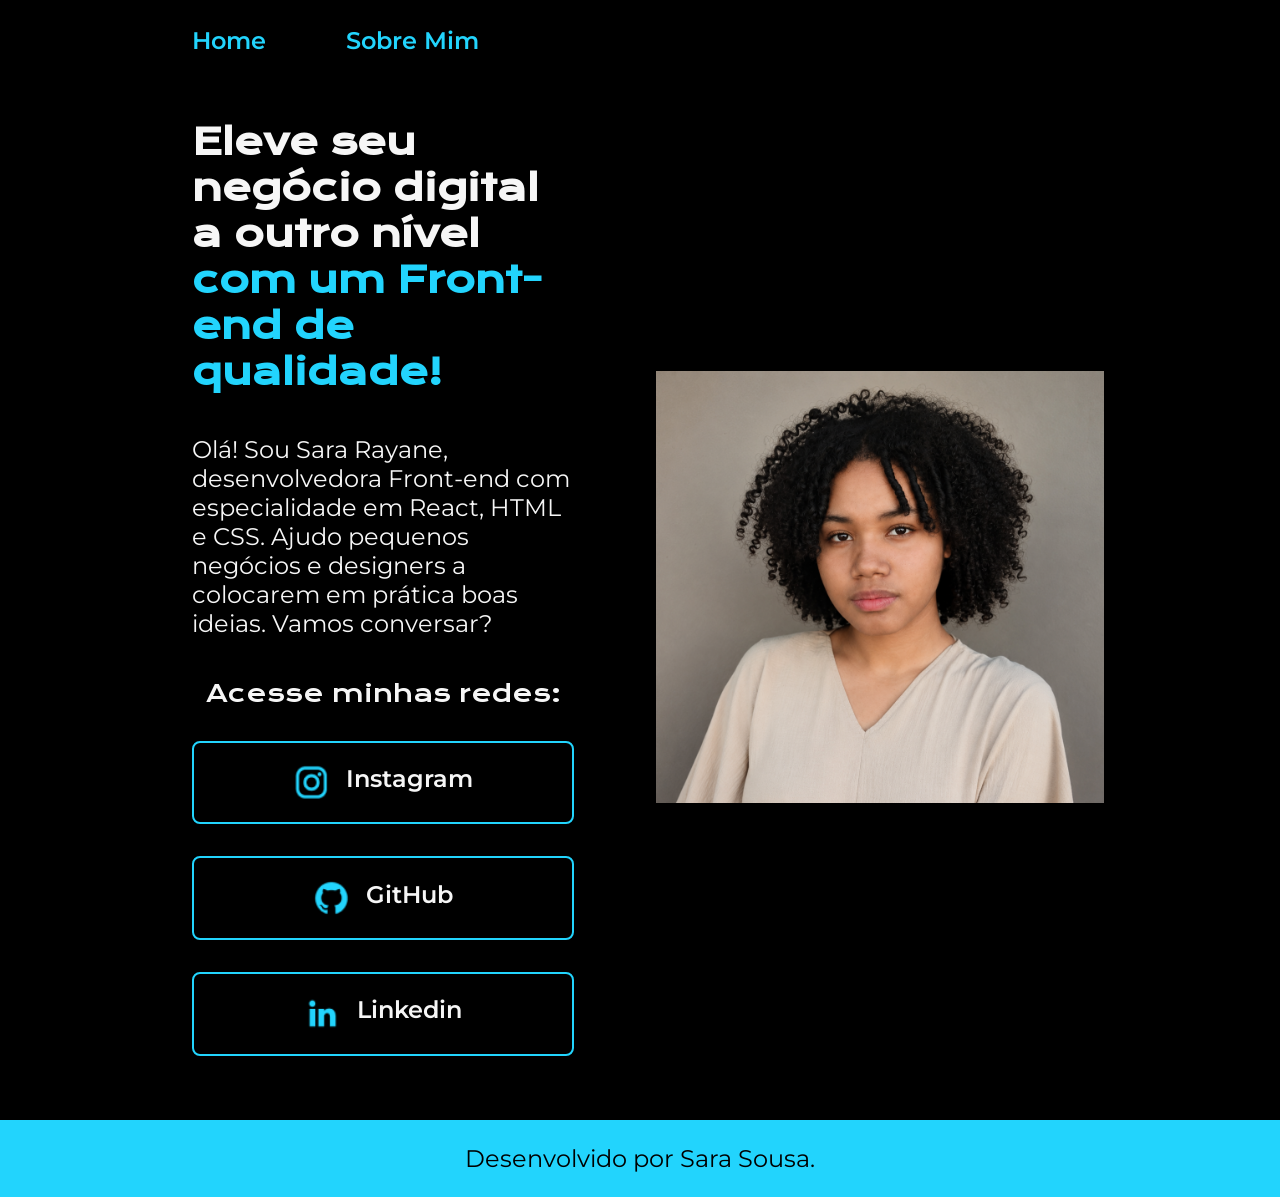
<file: index.html>
<!DOCTYPE html>
<html lang="pt-br">
<head>
    <meta charset="UTF-8">
    <meta name="viewport" content="width=device-width, initial-scale=1.0">
    <title>Portifólio</title>
    <link rel="stylesheet" href="styles/projeto.css">
</head>
<body>

    <header class="cabecalho">
        <nav class="menu">
            <a class="cabecalho__link" href="index.html">Home</a>
            <a class="cabecalho__link" href="about.html">Sobre Mim</a>
        </nav>
    </header>

    <main class="apresentacao">
        <section class="apresentacao__conteudo">

            <h1 class="titulo">
                Eleve seu negócio digital a outro nível 
                <strong>com um Front-end de qualidade!</strong>
            </h1>

            <p class="paragrafo">
                Olá! Sou Sara Rayane, desenvolvedora Front-end 
                com especialidade em React, HTML e CSS. Ajudo 
                pequenos negócios e designers a colocarem em 
                prática boas ideias. Vamos conversar?
            </p>

            <div class="links">
                <h2 class="apresentacao__subtitulo">
                    Acesse minhas redes:
                </h2>

                <a class = "link" href="https://www.instagram.com/srryhxzz?igsh=Z2x5czN4Zmt5Mml6" id="button">
                    <img class="link__img" src="img/instagram.png" alt="logo-instagram">
                    Instagram
                </a>
                <a class = "link" href="https://github.com/mariscreia" id="button">
                    <img class="link__img" src="img/github.png" alt="logo-github">
                    GitHub
                </a>
                <a class = "link" href="https://www.linkedin.com/in/sara-sousa-61160b3a9?utm_source=share_via&utm_mediun=member_android" id="button">
                    <img class="link__img" src="img/linkedin.png" alt="logo-linkedin">
                    Linkedin
                </a>
            </div>

        </section>

        <img class="apresentacao_img" src="img/sara.png" alt="foto-da-sara">

    </main>

    <footer class="rodape">
        <p>Desenvolvido por Sara Sousa.</p>
    </footer>
    
</body>
</html>
</file>
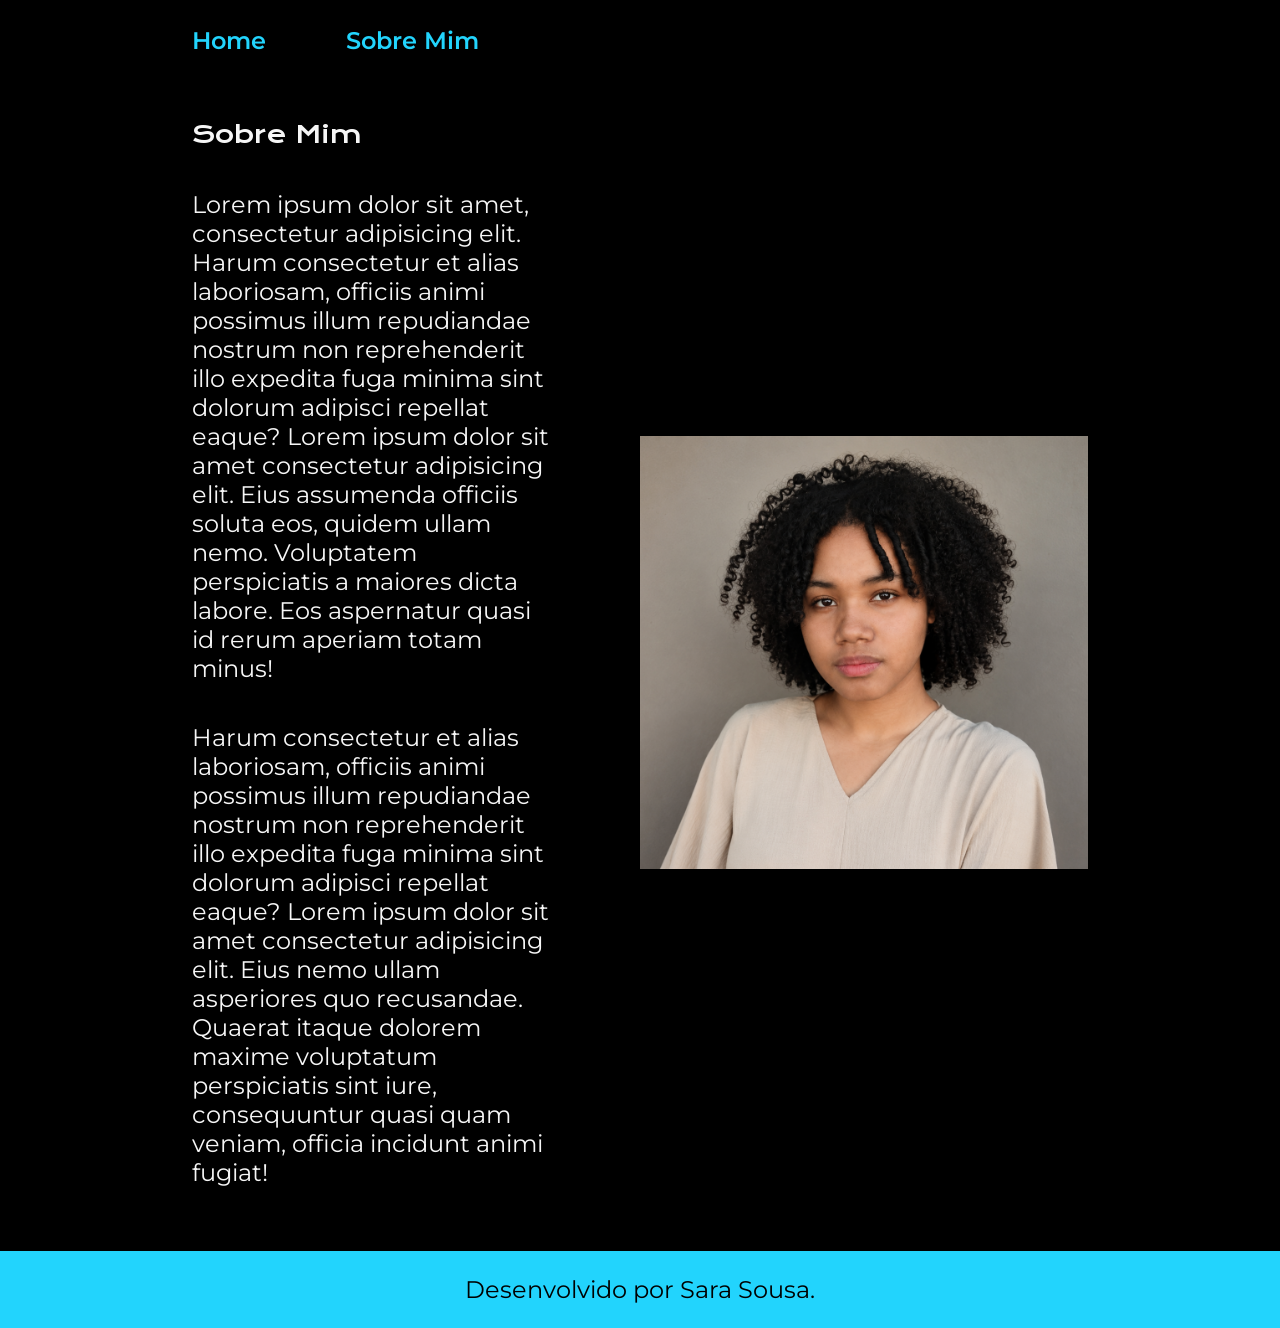
<file: about.html>
<!DOCTYPE html>
<html lang="pt-br">
<head>
    <meta charset="UTF-8">
    <meta name="viewport" content="width=device-width, initial-scale=1.0">
    <title>Sobre mim</title>
    <link rel="stylesheet" href="styles/projeto.css">
</head>
<body>
    <header class="cabecalho">
        <nav class="menu">
            <a class="cabecalho__link" href="index.html">Home</a>
            <a class="cabecalho__link" href="about.html">Sobre Mim</a>
        </nav>
    </header>

    <main class="apresentacao">
        <section class="apresentacao__conteudo">
            <h1 class="apresentacao__subtitulo">Sobre Mim</h1>
            <p class="paragrafo">
                Lorem ipsum dolor sit amet, consectetur adipisicing elit. 
                Harum consectetur et alias laboriosam, officiis animi possimus
                illum repudiandae nostrum non reprehenderit illo expedita fuga 
                minima sint dolorum adipisci repellat eaque?
                Lorem ipsum dolor sit amet consectetur adipisicing elit. Eius 
                assumenda officiis soluta eos, quidem ullam nemo. Voluptatem 
                perspiciatis a maiores dicta labore. Eos aspernatur quasi id 
                rerum aperiam totam minus!
            </p>
            <p class="paragrafo">
                Harum consectetur et alias laboriosam, officiis animi possimus
                illum repudiandae nostrum non reprehenderit illo expedita fuga 
                minima sint dolorum adipisci repellat eaque?
                Lorem ipsum dolor sit amet consectetur adipisicing elit. Eius nemo 
                ullam asperiores quo recusandae. Quaerat itaque dolorem maxime 
                voluptatum perspiciatis sint iure, consequuntur quasi quam veniam, 
                officia incidunt animi fugiat!
            </p>
        </section>
        <img class="apresentacao_img" src="img/sara.png" alt="foto-da-sara">
    </main>

    <footer class="rodape">
        <p>Desenvolvido por Sara Sousa.</p>
    </footer>
</body>
</html>
</file>
<file: styles/projeto.css>
@import url('https://fonts.googleapis.com/css2?family=Krona+One&family=Montserrat:ital,wght@0,100..900;1,100..900&display=swap');

:root{
    --cor_primaria: #000000;
    --cor_secundaria: #F6F6F6;
    --cor_terciaria: #22D4FD;
    --cor_hover: #272727;

    --fonte_primaria: "Krona One", sans-serif;
    --fonte_secundaria: "Montserrat", sans-serif;
}
*{
    margin: 0;
    padding: 0;
}

body{

    box-sizing: border-box;
    background-color: var(--cor_primaria);
    color: var(--cor_secundaria);
}

.cabecalho{
    padding: 2% 0% 0% 15%;
}

.menu{
    display: flex;
    gap: 80px;
}

.cabecalho__link{
    font-family: var(--fonte_secundaria);
    font-size: 1.5rem;
    font-weight: 600;
    color: var(--cor_terciaria);
    text-decoration: none;
}

strong{
    color: var(--cor_terciaria);
}

.apresentacao{
    /* chama classes */
    display: flex;
    padding: 5% 15%;
    align-items: center;
    justify-content: space-between;
    gap: 82px;
}

.apresentacao__conteudo{
    width: 50%;
    display: flex;
    flex-direction: column;
    gap: 40px;
}

.apresentacao_img{
    width: 50%;
    border: var(--cor_terciaria);
}

.titulo{
    font-size: 2.25rem;   
    /* -1 REM = 16px */
    font-family: var(--fonte_primaria);
}

.paragrafo{
    font-size: 1.5rem;    
    font-family: var(--fonte_secundaria);
}

.links{
    display: flex;
    flex-direction: column;
    justify-content: space-between;
    align-items: center;
    gap: 32px;
}

.apresentacao__subtitulo{
    font-family: var(--fonte_primaria);
    font-weight: 400;
    font-size: 1.5rem;
}

.link{
    display: flex;
    justify-content: center;
    gap: 16px;
    border: 2px solid var(--cor_terciaria);
    width: 378px;
    text-align: center;
    border-radius: 8px;
    font-size: 1.5rem;
    padding: 21.5px 0;
    text-decoration: none;
    color: var(--cor_secundaria);
    font-family: var(--fonte_secundaria);
    font-weight: 600;
}

.link__img{
    display: flex;
    width: 10%;
}

.link:hover{
    background-color: var(--cor_hover);
}

.rodape{
    padding: 24px;
    text-align: center;
    color: var(--cor_primaria);
    background-color: var(--cor_terciaria);
    font-family: var(--fonte_secundaria);
    font-size: 1.5rem;
    font-weight: 400;
}

@media (max-width: 1200px){
    .cabecalho{
        padding: 10%;
    }
    
    .menu{
        justify-content: center;
    }

    .apresentacao{
        flex-direction: column-reverse;
        padding: 5%;
    }

    .apresentacao__conteudo{
        width: auto;
    }

    .apresentacao_img{
        width: 100%;
    }
}
</file>
